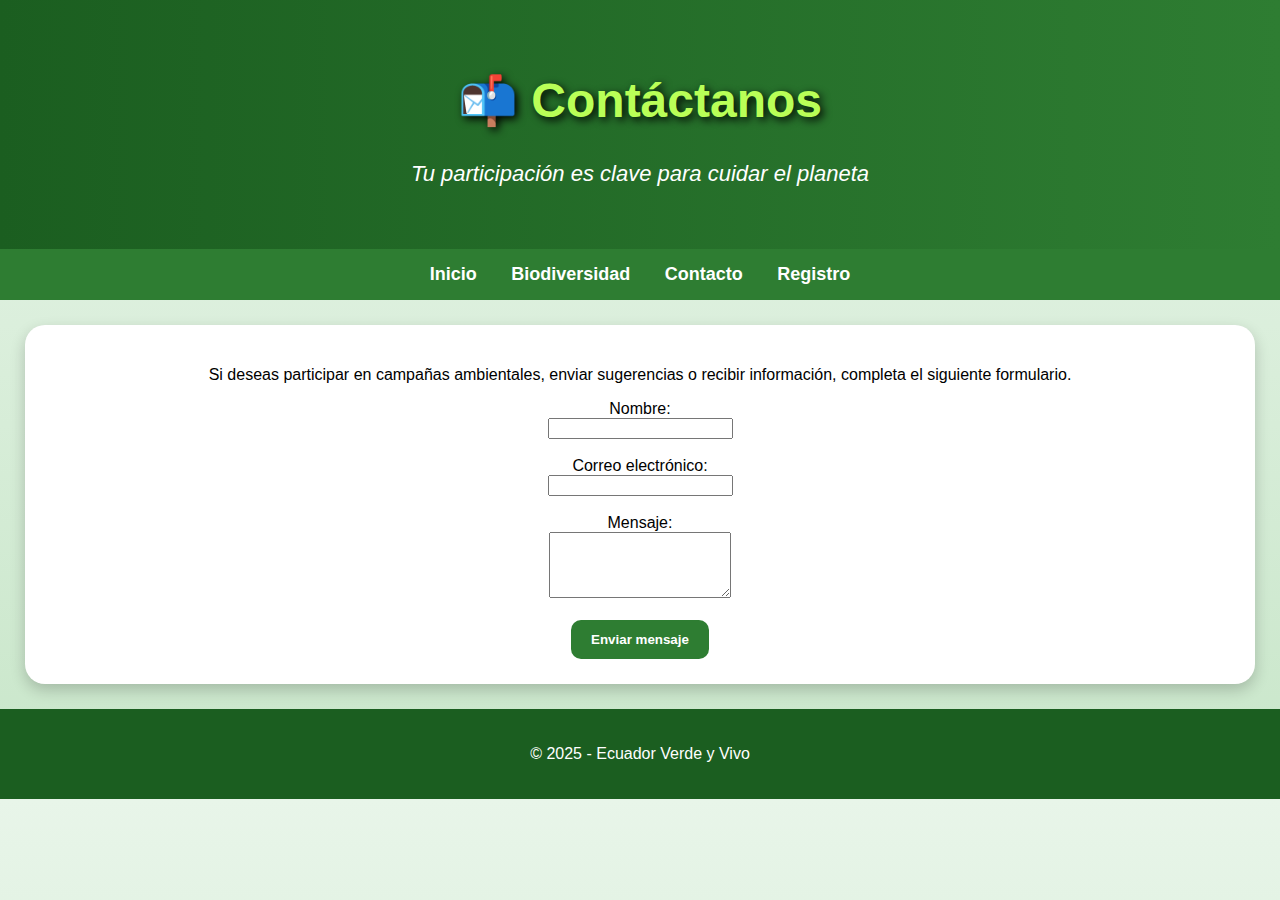
<file: contacto.html>
<!DOCTYPE html>
<html lang="es">
<head>
    <meta charset="UTF-8">
    <title>Contacto</title>
    <link rel="stylesheet" href="css/style.css">
</head>
<body>

<header>
    <h1 class="titulo-principal">📬 Contáctanos</h1>
    <p>Tu participación es clave para cuidar el planeta</p>
</header>

<nav>
    <a href="file:///C:/Users/LEO/Desktop/html-site/index.html">Inicio</a>
    <a href="file:///C:/Users/LEO/Desktop/html-site/productos.html">Biodiversidad</a>
    <a href="file:///C:/Users/LEO/Desktop/html-site/contacto.html">Contacto</a>
    <a href="file:///C:/Users/LEO/Desktop/html-site/registro.html">Registro</a>
</nav>

<section class="contenedor">

    <div class="cuadro">
        <p>
            Si deseas participar en campañas ambientales, enviar sugerencias
            o recibir información, completa el siguiente formulario.
        </p>

        <form>
            <label>Nombre:</label><br>
            <input type="text"><br><br>

            <label>Correo electrónico:</label><br>
            <input type="email"><br><br>

            <label>Mensaje:</label><br>
            <textarea rows="4"></textarea><br><br>

            <input type="submit" value="Enviar mensaje" class="boton">
        </form>
    </div>

</section>

<footer>
    <p>&copy; 2025 - Ecuador Verde y Vivo</p>
</footer>

</body>
</html>
</file>
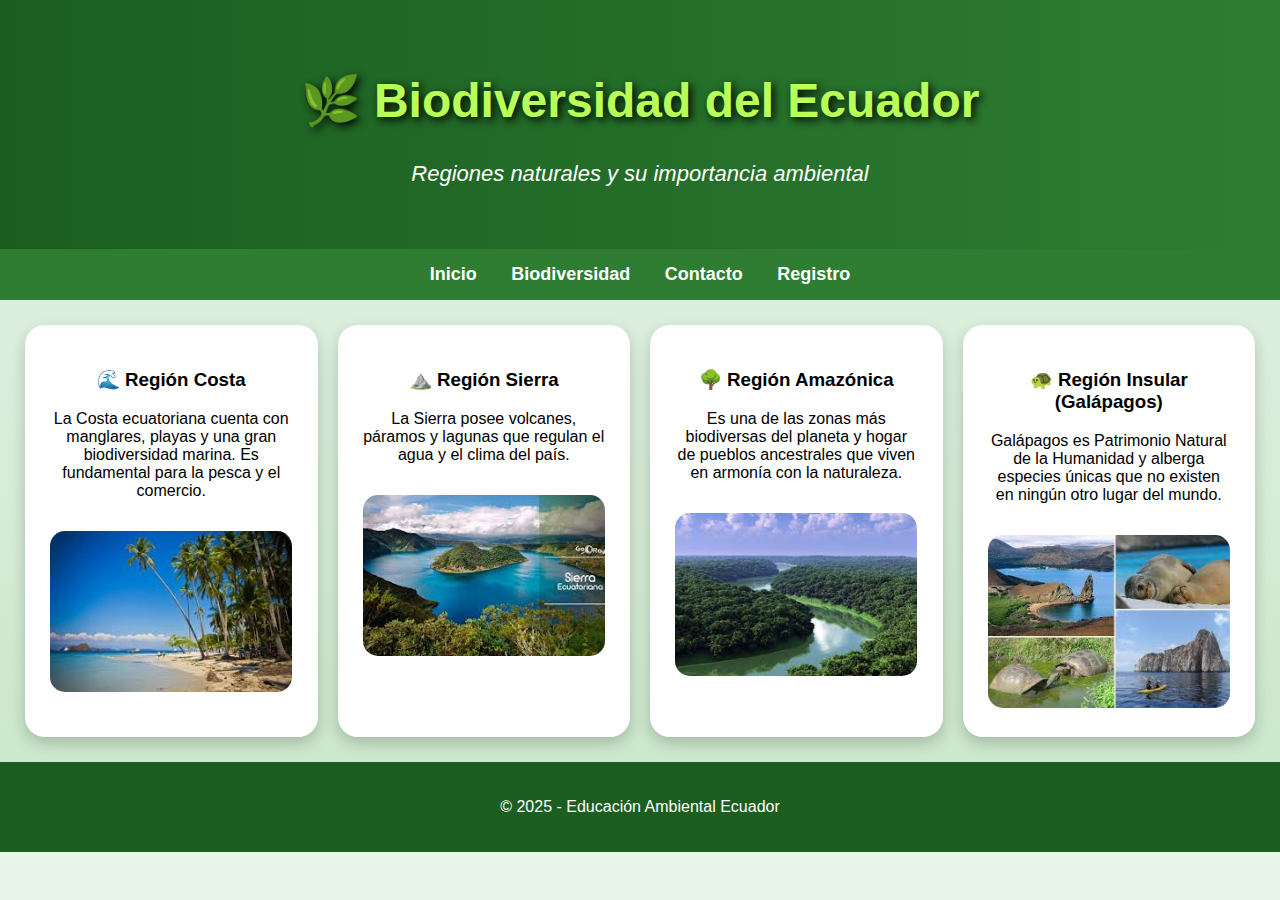
<file: productos.html>
<!DOCTYPE html>
<html lang="es">
<head>
    <meta charset="UTF-8">
    <title>Biodiversidad del Ecuador</title>
    <link rel="stylesheet" href="css/style.css">
</head>
<body>

<header>
    <h1 class="titulo-principal">🌿 Biodiversidad del Ecuador</h1>
    <p>Regiones naturales y su importancia ambiental</p>
</header>

<nav>
    <a href="file:///C:/Users/LEO/Desktop/html-site/index.html">Inicio</a>
    <a href="file:///C:/Users/LEO/Desktop/html-site/productos.html">Biodiversidad</a>
    <a href="file:///C:/Users/LEO/Desktop/html-site/contacto.html">Contacto</a>
    <a href="file:///C:/Users/LEO/Desktop/html-site/registro.html">Registro</a>
</nav>

<section class="contenedor">

    <div class="cuadro">
        <h3>🌊 Región Costa</h3>
        <p>
            La Costa ecuatoriana cuenta con manglares, playas y una
            gran biodiversidad marina. Es fundamental para la pesca
            y el comercio.
        </p>
        <img src="[data-uri]" alt="Costa del Ecuador">
    </div>

    <div class="cuadro">
        <h3>⛰️ Región Sierra</h3>
        <p>
            La Sierra posee volcanes, páramos y lagunas que regulan
            el agua y el clima del país.
        </p>
        <img src="[data-uri]" alt="Sierra del Ecuador">
    </div>

    <div class="cuadro">
        <h3>🌳 Región Amazónica</h3>
        <p>
            Es una de las zonas más biodiversas del planeta y hogar
            de pueblos ancestrales que viven en armonía con la naturaleza.
        </p>
        <img src="[data-uri]" alt="Amazonía del Ecuador">
    </div>

    <div class="cuadro">
        <h3>🐢 Región Insular (Galápagos)</h3>
        <p>
            Galápagos es Patrimonio Natural de la Humanidad y alberga
            especies únicas que no existen en ningún otro lugar del mundo.
        </p>
        <img src="[data-uri]" alt="Islas Galápagos">
    </div>

</section>

<footer>
    <p>&copy; 2025 - Educación Ambiental Ecuador</p>
</footer>

</body>
</html>
</file>
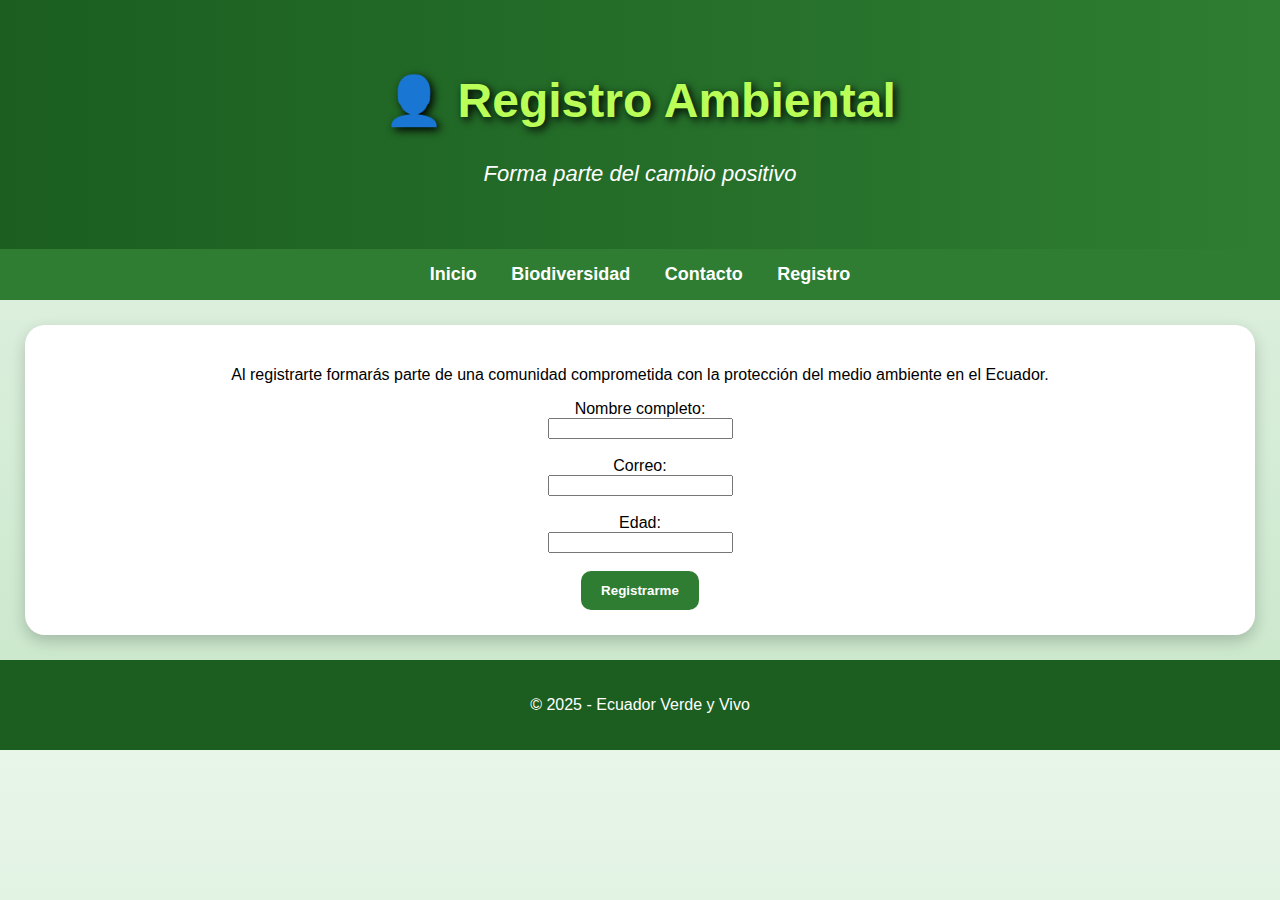
<file: registro.html>
<!DOCTYPE html>
<html lang="es">
<head>
    <meta charset="UTF-8">
    <title>Registro</title>
    <link rel="stylesheet" href="css/style.css">
</head>
<body>

<header>
    <h1 class="titulo-principal">👤 Registro Ambiental</h1>
    <p>Forma parte del cambio positivo</p>
</header>

<nav>
    <a href="file:///C:/Users/LEO/Desktop/html-site/index.html">Inicio</a>
    <a href="file:///C:/Users/LEO/Desktop/html-site/productos.html">Biodiversidad</a>
    <a href="file:///C:/Users/LEO/Desktop/html-site/contacto.html">Contacto</a>
    <a href="file:///C:/Users/LEO/Desktop/html-site/registro.htmls">Registro</a>
</nav>

<section class="contenedor">

    <div class="cuadro">
        <p>
            Al registrarte formarás parte de una comunidad comprometida
            con la protección del medio ambiente en el Ecuador.
        </p>

        <form>
            <label>Nombre completo:</label><br>
            <input type="text"><br><br>

            <label>Correo:</label><br>
            <input type="email"><br><br>

            <label>Edad:</label><br>
            <input type="number"><br><br>

            <input type="submit" value="Registrarme" class="boton">
        </form>
    </div>

</section>

<footer>
    <p>&copy; 2025 - Ecuador Verde y Vivo</p>
</footer>

</body>
</html>
</file>
<file: css/style.css>
/* ===== ESTILO GENERAL ===== */
body {
    background: linear-gradient(to bottom, #e8f5e9, #c8e6c9);
    font-family: 'Segoe UI', Arial, sans-serif;
    margin: 0;
    padding: 0;
    text-align: center;
}

/* ===== HEADER ===== */
header {
    background: linear-gradient(to right, #1b5e20, #2e7d32);
    color: white;
    padding: 40px 20px;
}

/* ===== TÍTULO PRINCIPAL ===== */
.titulo-principal {
    font-size: 48px;
    color: #b9ff57;
    text-shadow: 3px 3px 8px #000;
    animation: flotar 3s ease-in-out infinite;
}

@keyframes flotar {
    0% { transform: translateY(0); }
    50% { transform: translateY(-12px); }
    100% { transform: translateY(0); }
}

/* ===== ESLOGAN ===== */
header p {
    font-size: 22px;
    font-style: italic;
    animation: aparecer 2s ease;
}

@keyframes aparecer {
    from { opacity: 0; transform: scale(0.8); }
    to { opacity: 1; transform: scale(1); }
}

/* ===== MENÚ ===== */
nav {
    background-color: #2e7d32;
    padding: 15px;
}

nav a {
    color: white;
    text-decoration: none;
    margin: 15px;
    font-weight: bold;
    font-size: 18px;
    transition: 0.3s;
}

nav a:hover {
    color: #c5e1a5;
    font-size: 20px;
}

/* ===== CONTENEDOR EN CUADRÍCULA ===== */
.contenedor {
    display: grid;
    grid-template-columns: repeat(auto-fit, minmax(250px, 1fr));
    gap: 20px;
    padding: 25px;
}

/* ===== CUADROS ===== */
.cuadro {
    background-color: #ffffff;
    border-radius: 20px;
    padding: 25px;
    box-shadow: 0 6px 15px rgba(0,0,0,0.2);
    transition: 0.3s;
}

.cuadro:hover {
    transform: translateY(-8px);
}

/* ===== BOTÓN ===== */
.boton {
    background-color: #2e7d32;
    color: white;
    padding: 12px 20px;
    border-radius: 10px;
    border: none;
    font-weight: bold;
    cursor: pointer;
}

.boton:hover {
    background-color: #1b5e20;
}

/* ===== IMÁGENES ===== */
img {
    max-width: 100%;
    border-radius: 15px;
    margin-top: 15px;
}

/* ===== FOOTER ===== */
footer {
    background-color: #1b5e20;
    color: white;
    padding: 20px;
}
</file>
